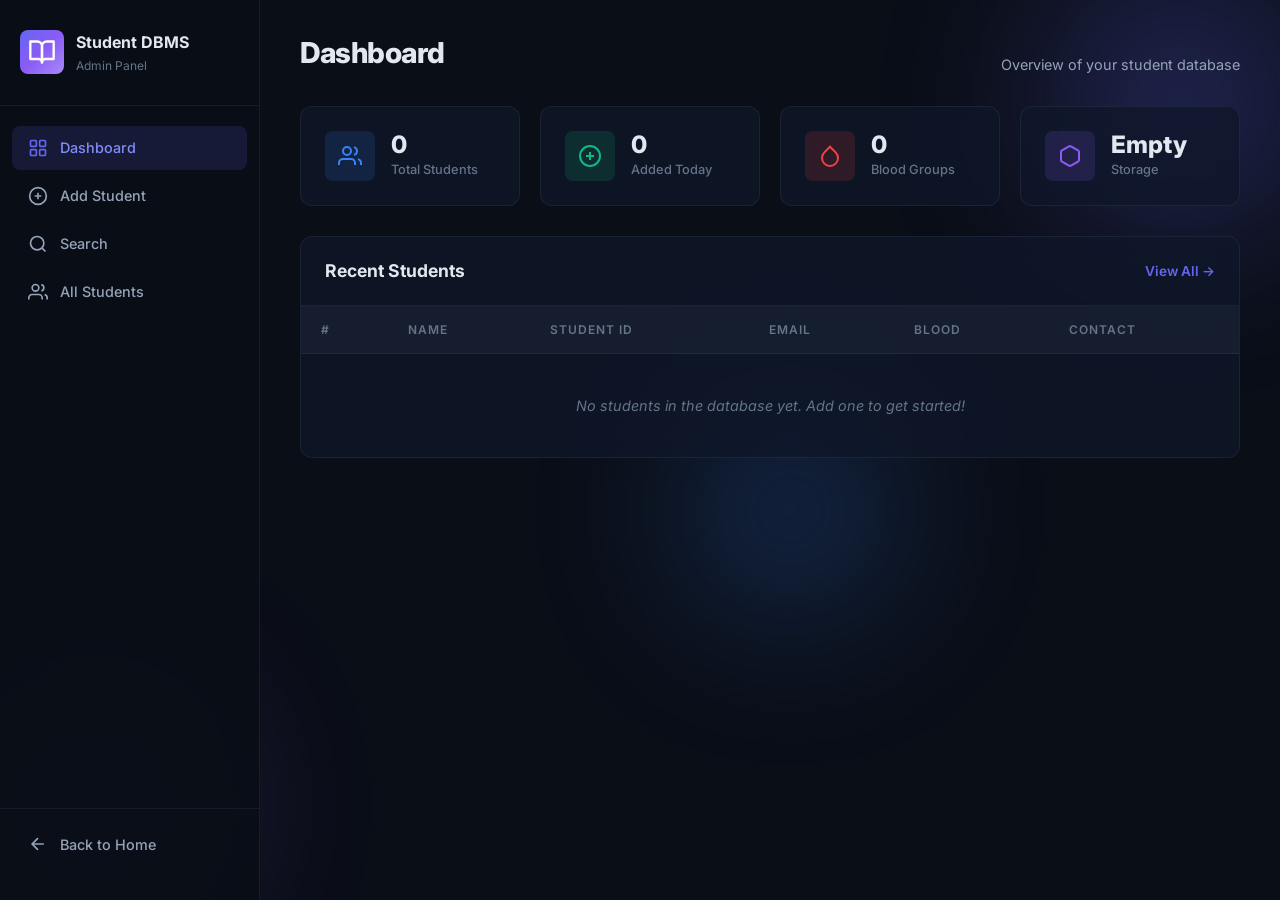
<file: frontend/dashboard.html>
<!DOCTYPE html>
<html lang="en">
<head>
    <meta charset="UTF-8">
    <meta name="viewport" content="width=device-width, initial-scale=1.0">
    <meta name="description" content="Admin Dashboard — Student Database Management System. Manage student records with full CRUD operations.">
    <title>Admin Dashboard | Student DBMS</title>
    <link rel="preconnect" href="https://fonts.googleapis.com">
    <link rel="preconnect" href="https://fonts.gstatic.com" crossorigin>
    <link href="https://fonts.googleapis.com/css2?family=Inter:wght@300;400;500;600;700;800&display=swap" rel="stylesheet">
    <link rel="stylesheet" href="css/style.css">
</head>
<body class="dashboard-page">

    <!-- Animated Background -->
    <div class="bg-animation">
        <div class="bg-orb bg-orb-1"></div>
        <div class="bg-orb bg-orb-2"></div>
        <div class="bg-orb bg-orb-3"></div>
    </div>

    <!-- Sidebar Navigation -->
    <aside class="sidebar" id="sidebar">
        <div class="sidebar-header">
            <div class="sidebar-logo">
                <svg width="28" height="28" viewBox="0 0 24 24" fill="none" stroke="currentColor" stroke-width="2" stroke-linecap="round" stroke-linejoin="round">
                    <path d="M2 3h6a4 4 0 0 1 4 4v14a3 3 0 0 0-3-3H2z"/>
                    <path d="M22 3h-6a4 4 0 0 0-4 4v14a3 3 0 0 1 3-3h7z"/>
                </svg>
            </div>
            <div>
                <h2 class="sidebar-title">Student DBMS</h2>
                <p class="sidebar-sub">Admin Panel</p>
            </div>
        </div>

        <nav class="sidebar-nav">
            <button class="nav-item active" data-section="dashboard" id="nav-dashboard">
                <svg width="20" height="20" viewBox="0 0 24 24" fill="none" stroke="currentColor" stroke-width="2"><rect x="3" y="3" width="7" height="7" rx="1"/><rect x="14" y="3" width="7" height="7" rx="1"/><rect x="3" y="14" width="7" height="7" rx="1"/><rect x="14" y="14" width="7" height="7" rx="1"/></svg>
                <span>Dashboard</span>
            </button>
            <button class="nav-item" data-section="add" id="nav-add">
                <svg width="20" height="20" viewBox="0 0 24 24" fill="none" stroke="currentColor" stroke-width="2"><circle cx="12" cy="12" r="10"/><path d="M12 8v8M8 12h8"/></svg>
                <span>Add Student</span>
            </button>
            <button class="nav-item" data-section="search" id="nav-search">
                <svg width="20" height="20" viewBox="0 0 24 24" fill="none" stroke="currentColor" stroke-width="2"><circle cx="11" cy="11" r="8"/><path d="m21 21-4.35-4.35"/></svg>
                <span>Search</span>
            </button>
            <button class="nav-item" data-section="all" id="nav-all">
                <svg width="20" height="20" viewBox="0 0 24 24" fill="none" stroke="currentColor" stroke-width="2"><path d="M17 21v-2a4 4 0 0 0-4-4H5a4 4 0 0 0-4 4v2"/><circle cx="9" cy="7" r="4"/><path d="M23 21v-2a4 4 0 0 0-3-3.87"/><path d="M16 3.13a4 4 0 0 1 0 7.75"/></svg>
                <span>All Students</span>
            </button>
        </nav>

        <div class="sidebar-footer">
            <a href="index.html" class="nav-item" id="nav-back">
                <svg width="20" height="20" viewBox="0 0 24 24" fill="none" stroke="currentColor" stroke-width="2"><path d="M19 12H5M12 19l-7-7 7-7"/></svg>
                <span>Back to Home</span>
            </a>
        </div>
    </aside>

    <!-- Main Content -->
    <main class="main-content" id="main-content">

        <!-- ═══════════════════ DASHBOARD SECTION ═══════════════════ -->
        <section class="section active" id="section-dashboard">
            <div class="section-header">
                <h1>Dashboard</h1>
                <p class="section-desc">Overview of your student database</p>
            </div>

            <div class="stats-grid">
                <div class="stat-card" id="stat-total">
                    <div class="stat-icon stat-icon-blue">
                        <svg width="24" height="24" viewBox="0 0 24 24" fill="none" stroke="currentColor" stroke-width="2"><path d="M17 21v-2a4 4 0 0 0-4-4H5a4 4 0 0 0-4 4v2"/><circle cx="9" cy="7" r="4"/><path d="M23 21v-2a4 4 0 0 0-3-3.87"/><path d="M16 3.13a4 4 0 0 1 0 7.75"/></svg>
                    </div>
                    <div class="stat-info">
                        <span class="stat-number" id="total-count">0</span>
                        <span class="stat-label">Total Students</span>
                    </div>
                </div>

                <div class="stat-card" id="stat-recent">
                    <div class="stat-icon stat-icon-green">
                        <svg width="24" height="24" viewBox="0 0 24 24" fill="none" stroke="currentColor" stroke-width="2"><circle cx="12" cy="12" r="10"/><path d="M12 8v8M8 12h8"/></svg>
                    </div>
                    <div class="stat-info">
                        <span class="stat-number" id="recent-count">0</span>
                        <span class="stat-label">Added Today</span>
                    </div>
                </div>

                <div class="stat-card" id="stat-blood">
                    <div class="stat-icon stat-icon-red">
                        <svg width="24" height="24" viewBox="0 0 24 24" fill="none" stroke="currentColor" stroke-width="2"><path d="M12 2.69l5.66 5.66a8 8 0 1 1-11.31 0z"/></svg>
                    </div>
                    <div class="stat-info">
                        <span class="stat-number" id="blood-groups">0</span>
                        <span class="stat-label">Blood Groups</span>
                    </div>
                </div>

                <div class="stat-card" id="stat-storage">
                    <div class="stat-icon stat-icon-purple">
                        <svg width="24" height="24" viewBox="0 0 24 24" fill="none" stroke="currentColor" stroke-width="2"><path d="M21 16V8a2 2 0 0 0-1-1.73l-7-4a2 2 0 0 0-2 0l-7 4A2 2 0 0 0 3 8v8a2 2 0 0 0 1 1.73l7 4a2 2 0 0 0 2 0l7-4A2 2 0 0 0 21 16z"/></svg>
                    </div>
                    <div class="stat-info">
                        <span class="stat-number" id="storage-status">Active</span>
                        <span class="stat-label">Storage</span>
                    </div>
                </div>
            </div>

            <!-- Recent Students Table -->
            <div class="table-card">
                <div class="table-header">
                    <h3>Recent Students</h3>
                    <button class="btn-ghost" id="btn-view-all" onclick="switchSection('all')">View All →</button>
                </div>
                <div class="table-wrapper">
                    <table id="recent-table">
                        <thead>
                            <tr>
                                <th>#</th>
                                <th>Name</th>
                                <th>Student ID</th>
                                <th>Email</th>
                                <th>Blood</th>
                                <th>Contact</th>
                            </tr>
                        </thead>
                        <tbody id="recent-table-body">
                            <tr class="empty-row">
                                <td colspan="6">No students in the database yet. Add one to get started!</td>
                            </tr>
                        </tbody>
                    </table>
                </div>
            </div>
        </section>

        <!-- ═══════════════════ ADD STUDENT SECTION ═══════════════════ -->
        <section class="section" id="section-add">
            <div class="section-header">
                <h1>Add Student</h1>
                <p class="section-desc">Register a new student in the database</p>
            </div>

            <div class="form-card">
                <form id="add-student-form" autocomplete="off">
                    <div class="form-grid">
                        <div class="form-group">
                            <label for="input-name">Full Name</label>
                            <input type="text" id="input-name" placeholder="e.g. MD. Emon Hossain" required minlength="2" maxlength="99">
                            <span class="form-hint">Enter the student's full name</span>
                        </div>

                        <div class="form-group">
                            <label for="input-id">Student ID</label>
                            <input type="text" id="input-id" placeholder="e.g. 232-15-818" required>
                            <span class="form-hint">Unique university ID</span>
                        </div>

                        <div class="form-group">
                            <label for="input-email">DIU Email</label>
                            <input type="email" id="input-email" placeholder="e.g. emon@diu.edu.bd" required>
                            <span class="form-hint">Must end with @diu.edu.bd</span>
                        </div>

                        <div class="form-group">
                            <label for="input-blood">Blood Group</label>
                            <select id="input-blood" required>
                                <option value="" disabled selected>Select blood group</option>
                                <option value="A+">A+</option>
                                <option value="A-">A-</option>
                                <option value="B+">B+</option>
                                <option value="B-">B-</option>
                                <option value="AB+">AB+</option>
                                <option value="AB-">AB-</option>
                                <option value="O+">O+</option>
                                <option value="O-">O-</option>
                            </select>
                            <span class="form-hint">Select from valid blood groups</span>
                        </div>

                        <div class="form-group full-width">
                            <label for="input-contact">Contact Number</label>
                            <input type="tel" id="input-contact" placeholder="e.g. +8801712345678" required minlength="7" maxlength="19">
                            <span class="form-hint">Digits, + and - only. Min 7 characters.</span>
                        </div>
                    </div>

                    <div class="form-actions">
                        <button type="reset" class="btn-secondary" id="btn-reset">
                            <svg width="16" height="16" viewBox="0 0 24 24" fill="none" stroke="currentColor" stroke-width="2"><path d="M3 12a9 9 0 1 0 9-9 9.75 9.75 0 0 0-6.74 2.74L3 8"/><path d="M3 3v5h5"/></svg>
                            Clear
                        </button>
                        <button type="submit" class="btn-primary" id="btn-add-student">
                            <svg width="16" height="16" viewBox="0 0 24 24" fill="none" stroke="currentColor" stroke-width="2"><circle cx="12" cy="12" r="10"/><path d="M12 8v8M8 12h8"/></svg>
                            Add Student
                        </button>
                    </div>
                </form>
            </div>
        </section>

        <!-- ═══════════════════ SEARCH SECTION ═══════════════════ -->
        <section class="section" id="section-search">
            <div class="section-header">
                <h1>Search Student</h1>
                <p class="section-desc">Find a student by their ID</p>
            </div>

            <div class="search-card">
                <div class="search-bar">
                    <svg width="20" height="20" viewBox="0 0 24 24" fill="none" stroke="currentColor" stroke-width="2"><circle cx="11" cy="11" r="8"/><path d="m21 21-4.35-4.35"/></svg>
                    <input type="text" id="search-input" placeholder="Enter Student ID to search..." autofocus>
                    <button class="btn-primary btn-sm" id="btn-search" onclick="searchStudent()">Search</button>
                </div>
            </div>

            <div id="search-result" class="search-result" style="display:none;"></div>
        </section>

        <!-- ═══════════════════ ALL STUDENTS SECTION ═══════════════════ -->
        <section class="section" id="section-all">
            <div class="section-header">
                <div>
                    <h1>All Students</h1>
                    <p class="section-desc">Complete database records</p>
                </div>
                <div class="header-actions">
                    <div class="search-mini">
                        <svg width="16" height="16" viewBox="0 0 24 24" fill="none" stroke="currentColor" stroke-width="2"><circle cx="11" cy="11" r="8"/><path d="m21 21-4.35-4.35"/></svg>
                        <input type="text" id="filter-input" placeholder="Filter records..." oninput="filterStudents()">
                    </div>
                </div>
            </div>

            <div class="table-card">
                <div class="table-wrapper">
                    <table id="all-students-table">
                        <thead>
                            <tr>
                                <th>#</th>
                                <th>Name</th>
                                <th>Student ID</th>
                                <th>Email</th>
                                <th>Blood Group</th>
                                <th>Contact</th>
                                <th>Actions</th>
                            </tr>
                        </thead>
                        <tbody id="all-students-body">
                            <tr class="empty-row">
                                <td colspan="7">No students found. Add a student to see records here.</td>
                            </tr>
                        </tbody>
                    </table>
                </div>
            </div>
        </section>

    </main>

    <!-- Toast Container -->
    <div class="toast-container" id="toast-container"></div>

    <!-- Edit Modal -->
    <div class="modal-overlay" id="edit-modal" style="display:none;">
        <div class="modal-card">
            <div class="modal-header">
                <h2>Edit Student</h2>
                <button class="modal-close" id="modal-close" onclick="closeModal()">×</button>
            </div>
            <form id="edit-student-form" autocomplete="off">
                <input type="hidden" id="edit-original-id">
                <div class="form-grid">
                    <div class="form-group">
                        <label for="edit-name">Full Name</label>
                        <input type="text" id="edit-name" required>
                    </div>
                    <div class="form-group">
                        <label for="edit-id">Student ID</label>
                        <input type="text" id="edit-id" required>
                    </div>
                    <div class="form-group">
                        <label for="edit-email">DIU Email</label>
                        <input type="email" id="edit-email" required>
                    </div>
                    <div class="form-group">
                        <label for="edit-blood">Blood Group</label>
                        <select id="edit-blood" required>
                            <option value="A+">A+</option>
                            <option value="A-">A-</option>
                            <option value="B+">B+</option>
                            <option value="B-">B-</option>
                            <option value="AB+">AB+</option>
                            <option value="AB-">AB-</option>
                            <option value="O+">O+</option>
                            <option value="O-">O-</option>
                        </select>
                    </div>
                    <div class="form-group full-width">
                        <label for="edit-contact">Contact Number</label>
                        <input type="tel" id="edit-contact" required>
                    </div>
                </div>
                <div class="form-actions">
                    <button type="button" class="btn-secondary" onclick="closeModal()">Cancel</button>
                    <button type="submit" class="btn-primary">Save Changes</button>
                </div>
            </form>
        </div>
    </div>

    <!-- Delete Confirmation Modal -->
    <div class="modal-overlay" id="delete-modal" style="display:none;">
        <div class="modal-card modal-sm">
            <div class="modal-header">
                <h2>Confirm Delete</h2>
                <button class="modal-close" onclick="closeDeleteModal()">×</button>
            </div>
            <p class="modal-body-text">Are you sure you want to delete this student record? This action cannot be undone.</p>
            <p class="delete-student-name" id="delete-student-name"></p>
            <div class="form-actions">
                <button type="button" class="btn-secondary" onclick="closeDeleteModal()">Cancel</button>
                <button type="button" class="btn-danger" id="btn-confirm-delete">Delete</button>
            </div>
        </div>
    </div>

    <script src="js/app.js"></script>
</body>
</html>
</file>
<file: frontend/css/style.css>
/* ══════════════════════════════════════════════════════════════════
   Student Database Management System — Premium Dark Theme
   Course: CSE 124 - Data Structure Lab
   Institution: Daffodil International University
   ══════════════════════════════════════════════════════════════════ */

/* ── CSS Custom Properties (Design Tokens) ── */
:root {
    /* Colors */
    --bg-primary: #0a0e17;
    --bg-secondary: #0f172a;
    --bg-card: rgba(15, 23, 42, 0.75);
    --bg-card-hover: rgba(30, 41, 59, 0.85);
    --bg-sidebar: rgba(10, 14, 23, 0.95);
    --bg-input: rgba(30, 41, 59, 0.6);

    --text-primary: #e2e8f0;
    --text-secondary: #94a3b8;
    --text-muted: #64748b;

    --accent-primary: #6366f1;
    --accent-primary-hover: #818cf8;
    --accent-secondary: #8b5cf6;
    --accent-gradient: linear-gradient(135deg, #6366f1, #8b5cf6, #a78bfa);

    --success: #10b981;
    --success-bg: rgba(16, 185, 129, 0.15);
    --danger: #ef4444;
    --danger-bg: rgba(239, 68, 68, 0.15);
    --warning: #f59e0b;
    --info: #3b82f6;
    --info-bg: rgba(59, 130, 246, 0.15);

    --border: rgba(148, 163, 184, 0.1);
    --border-focus: rgba(99, 102, 241, 0.5);

    /* Sizing */
    --sidebar-width: 260px;
    --radius-sm: 8px;
    --radius-md: 12px;
    --radius-lg: 16px;
    --radius-xl: 24px;

    /* Shadows */
    --shadow-sm: 0 1px 3px rgba(0, 0, 0, 0.3);
    --shadow-md: 0 4px 20px rgba(0, 0, 0, 0.4);
    --shadow-lg: 0 10px 40px rgba(0, 0, 0, 0.5);
    --shadow-glow: 0 0 30px rgba(99, 102, 241, 0.3);

    /* Transitions */
    --transition-fast: 150ms ease;
    --transition-base: 250ms ease;
    --transition-slow: 400ms ease;
}

/* ── Reset & Base ── */
*, *::before, *::after {
    margin: 0;
    padding: 0;
    box-sizing: border-box;
}

html {
    font-size: 16px;
    scroll-behavior: smooth;
}

body {
    font-family: 'Inter', -apple-system, BlinkMacSystemFont, 'Segoe UI', sans-serif;
    background: var(--bg-primary);
    color: var(--text-primary);
    line-height: 1.6;
    min-height: 100vh;
    overflow-x: hidden;
    -webkit-font-smoothing: antialiased;
}

/* ══════════════════════════════════════════════════════════════
   ANIMATED BACKGROUND
   ══════════════════════════════════════════════════════════════ */

.bg-animation {
    position: fixed;
    top: 0;
    left: 0;
    width: 100%;
    height: 100%;
    z-index: 0;
    pointer-events: none;
    overflow: hidden;
}

.bg-orb {
    position: absolute;
    border-radius: 50%;
    filter: blur(80px);
    opacity: 0.4;
    animation: float 20s infinite ease-in-out;
}

.bg-orb-1 {
    width: 400px;
    height: 400px;
    background: radial-gradient(circle, #6366f1, transparent 70%);
    top: -100px;
    right: -100px;
    animation-delay: 0s;
}

.bg-orb-2 {
    width: 350px;
    height: 350px;
    background: radial-gradient(circle, #8b5cf6, transparent 70%);
    bottom: -80px;
    left: -80px;
    animation-delay: -7s;
}

.bg-orb-3 {
    width: 300px;
    height: 300px;
    background: radial-gradient(circle, #3b82f6, transparent 70%);
    top: 40%;
    left: 50%;
    animation-delay: -14s;
}

@keyframes float {
    0%, 100% { transform: translate(0, 0) scale(1); }
    25% { transform: translate(40px, -60px) scale(1.1); }
    50% { transform: translate(-30px, 40px) scale(0.95); }
    75% { transform: translate(50px, 20px) scale(1.05); }
}

/* ══════════════════════════════════════════════════════════════
   LANDING PAGE
   ══════════════════════════════════════════════════════════════ */

.landing-page {
    display: flex;
    align-items: center;
    justify-content: center;
    min-height: 100vh;
}

.landing-container {
    position: relative;
    z-index: 1;
    width: 100%;
    max-width: 600px;
    padding: 20px;
    animation: fadeInUp 0.8s ease-out;
}

.landing-card {
    background: var(--bg-card);
    backdrop-filter: blur(20px);
    -webkit-backdrop-filter: blur(20px);
    border: 1px solid var(--border);
    border-radius: var(--radius-xl);
    padding: 50px 40px;
    text-align: center;
    box-shadow: var(--shadow-lg);
}

/* Logo */
.logo-wrapper {
    position: relative;
    display: inline-block;
    margin-bottom: 30px;
}

.logo-glow {
    position: absolute;
    top: 50%;
    left: 50%;
    transform: translate(-50%, -50%);
    width: 120px;
    height: 120px;
    background: var(--accent-gradient);
    border-radius: 50%;
    filter: blur(30px);
    opacity: 0.4;
    animation: pulse 3s infinite ease-in-out;
}

.logo {
    position: relative;
    width: 80px;
    height: 80px;
    border-radius: 50%;
    object-fit: contain;
    z-index: 1;
}

/* Typography */
.landing-title {
    margin-bottom: 12px;
}

.title-line {
    display: block;
    font-size: 1.8rem;
    font-weight: 800;
    letter-spacing: -0.5px;
    line-height: 1.2;
}

.gradient-text {
    background: var(--accent-gradient);
    -webkit-background-clip: text;
    -webkit-text-fill-color: transparent;
    background-clip: text;
}

.landing-subtitle {
    font-size: 1rem;
    color: var(--text-secondary);
    margin-bottom: 4px;
}

.landing-course {
    font-size: 0.85rem;
    color: var(--text-muted);
    margin-bottom: 32px;
}

/* Enter Button */
.btn-enter {
    display: inline-flex;
    align-items: center;
    gap: 10px;
    padding: 14px 32px;
    background: var(--accent-gradient);
    color: white;
    font-family: inherit;
    font-size: 1rem;
    font-weight: 600;
    border: none;
    border-radius: var(--radius-md);
    text-decoration: none;
    cursor: pointer;
    transition: all var(--transition-base);
    box-shadow: 0 4px 20px rgba(99, 102, 241, 0.4);
}

.btn-enter:hover {
    transform: translateY(-2px);
    box-shadow: 0 8px 30px rgba(99, 102, 241, 0.6);
}

.btn-enter:active {
    transform: translateY(0);
}

/* Team Section */
.team-section {
    margin-top: 40px;
    padding-top: 30px;
    border-top: 1px solid var(--border);
}

.team-label {
    font-size: 0.75rem;
    text-transform: uppercase;
    letter-spacing: 2px;
    color: var(--text-muted);
    margin-bottom: 16px;
}

.team-grid {
    display: flex;
    flex-wrap: wrap;
    gap: 8px;
    justify-content: center;
}

.team-member {
    display: flex;
    flex-direction: column;
    align-items: center;
    gap: 2px;
    padding: 10px 14px;
    background: rgba(30, 41, 59, 0.5);
    border-radius: var(--radius-sm);
    border: 1px solid var(--border);
    transition: all var(--transition-fast);
    min-width: 140px;
}

.team-member:hover {
    background: rgba(30, 41, 59, 0.8);
    border-color: var(--accent-primary);
    transform: translateY(-2px);
}

.member-id {
    font-size: 0.7rem;
    color: var(--accent-primary);
    font-weight: 600;
    font-family: 'Courier New', monospace;
}

.member-name {
    font-size: 0.8rem;
    font-weight: 500;
    color: var(--text-primary);
}

.member-badge {
    font-size: 0.6rem;
    text-transform: uppercase;
    letter-spacing: 1px;
    color: var(--success);
    background: var(--success-bg);
    padding: 2px 8px;
    border-radius: 12px;
    margin-top: 2px;
}

/* ══════════════════════════════════════════════════════════════
   DASHBOARD PAGE LAYOUT
   ══════════════════════════════════════════════════════════════ */

.dashboard-page {
    display: flex;
}

/* ── Sidebar ── */
.sidebar {
    position: fixed;
    left: 0;
    top: 0;
    width: var(--sidebar-width);
    height: 100vh;
    background: var(--bg-sidebar);
    backdrop-filter: blur(20px);
    -webkit-backdrop-filter: blur(20px);
    border-right: 1px solid var(--border);
    display: flex;
    flex-direction: column;
    z-index: 100;
    padding: 20px 0;
}

.sidebar-header {
    display: flex;
    align-items: center;
    gap: 12px;
    padding: 10px 20px 30px;
    border-bottom: 1px solid var(--border);
    margin-bottom: 10px;
}

.sidebar-logo {
    width: 44px;
    height: 44px;
    background: var(--accent-gradient);
    border-radius: var(--radius-sm);
    display: flex;
    align-items: center;
    justify-content: center;
    color: white;
    flex-shrink: 0;
}

.sidebar-title {
    font-size: 1rem;
    font-weight: 700;
    color: var(--text-primary);
}

.sidebar-sub {
    font-size: 0.75rem;
    color: var(--text-muted);
}

.sidebar-nav {
    flex: 1;
    padding: 10px 12px;
    display: flex;
    flex-direction: column;
    gap: 4px;
}

.nav-item {
    display: flex;
    align-items: center;
    gap: 12px;
    padding: 12px 16px;
    background: transparent;
    color: var(--text-secondary);
    border: none;
    border-radius: var(--radius-sm);
    cursor: pointer;
    font-family: inherit;
    font-size: 0.9rem;
    font-weight: 500;
    transition: all var(--transition-fast);
    text-decoration: none;
    width: 100%;
    text-align: left;
}

.nav-item:hover {
    background: rgba(99, 102, 241, 0.1);
    color: var(--text-primary);
}

.nav-item.active {
    background: rgba(99, 102, 241, 0.15);
    color: var(--accent-primary-hover);
}

.nav-item.active svg {
    color: var(--accent-primary);
}

.sidebar-footer {
    padding: 12px;
    border-top: 1px solid var(--border);
    margin-top: auto;
}

/* ── Main Content Area ── */
.main-content {
    margin-left: var(--sidebar-width);
    flex: 1;
    padding: 30px 40px;
    position: relative;
    z-index: 1;
    min-height: 100vh;
}

/* ── Sections ── */
.section {
    display: none;
    animation: fadeInUp 0.4s ease-out;
}

.section.active {
    display: block;
}

.section-header {
    margin-bottom: 30px;
    display: flex;
    justify-content: space-between;
    align-items: flex-end;
    flex-wrap: wrap;
    gap: 16px;
}

.section-header h1 {
    font-size: 1.8rem;
    font-weight: 800;
    letter-spacing: -0.5px;
}

.section-desc {
    font-size: 0.9rem;
    color: var(--text-secondary);
    margin-top: 4px;
}

/* ══════════════════════════════════════════════════════════════
   STATS CARDS
   ══════════════════════════════════════════════════════════════ */

.stats-grid {
    display: grid;
    grid-template-columns: repeat(auto-fit, minmax(220px, 1fr));
    gap: 20px;
    margin-bottom: 30px;
}

.stat-card {
    background: var(--bg-card);
    backdrop-filter: blur(10px);
    border: 1px solid var(--border);
    border-radius: var(--radius-md);
    padding: 24px;
    display: flex;
    align-items: center;
    gap: 16px;
    transition: all var(--transition-base);
}

.stat-card:hover {
    background: var(--bg-card-hover);
    transform: translateY(-2px);
    box-shadow: var(--shadow-md);
}

.stat-icon {
    width: 50px;
    height: 50px;
    border-radius: var(--radius-sm);
    display: flex;
    align-items: center;
    justify-content: center;
    flex-shrink: 0;
}

.stat-icon-blue { background: var(--info-bg); color: var(--info); }
.stat-icon-green { background: var(--success-bg); color: var(--success); }
.stat-icon-red { background: var(--danger-bg); color: var(--danger); }
.stat-icon-purple { background: rgba(139, 92, 246, 0.15); color: var(--accent-secondary); }

.stat-info {
    display: flex;
    flex-direction: column;
}

.stat-number {
    font-size: 1.5rem;
    font-weight: 800;
    line-height: 1.2;
}

.stat-label {
    font-size: 0.8rem;
    color: var(--text-muted);
    font-weight: 500;
}

/* ══════════════════════════════════════════════════════════════
   DATA TABLE
   ══════════════════════════════════════════════════════════════ */

.table-card {
    background: var(--bg-card);
    backdrop-filter: blur(10px);
    border: 1px solid var(--border);
    border-radius: var(--radius-md);
    overflow: hidden;
}

.table-header {
    display: flex;
    justify-content: space-between;
    align-items: center;
    padding: 20px 24px;
    border-bottom: 1px solid var(--border);
}

.table-header h3 {
    font-size: 1.1rem;
    font-weight: 700;
}

.btn-ghost {
    background: none;
    border: none;
    color: var(--accent-primary);
    font-family: inherit;
    font-size: 0.85rem;
    font-weight: 600;
    cursor: pointer;
    transition: color var(--transition-fast);
}

.btn-ghost:hover {
    color: var(--accent-primary-hover);
}

.table-wrapper {
    overflow-x: auto;
}

table {
    width: 100%;
    border-collapse: collapse;
}

thead {
    background: rgba(30, 41, 59, 0.5);
}

th {
    padding: 14px 20px;
    text-align: left;
    font-size: 0.75rem;
    font-weight: 600;
    text-transform: uppercase;
    letter-spacing: 1px;
    color: var(--text-muted);
    white-space: nowrap;
}

td {
    padding: 14px 20px;
    font-size: 0.9rem;
    border-top: 1px solid var(--border);
    white-space: nowrap;
}

tbody tr {
    transition: background var(--transition-fast);
}

tbody tr:hover {
    background: rgba(99, 102, 241, 0.05);
}

.empty-row td {
    text-align: center;
    padding: 40px 20px;
    color: var(--text-muted);
    font-style: italic;
}

/* Action Buttons */
.action-btns {
    display: flex;
    gap: 8px;
}

.btn-icon {
    width: 34px;
    height: 34px;
    border-radius: var(--radius-sm);
    border: 1px solid var(--border);
    background: transparent;
    color: var(--text-secondary);
    cursor: pointer;
    display: flex;
    align-items: center;
    justify-content: center;
    transition: all var(--transition-fast);
}

.btn-icon-edit:hover {
    background: var(--info-bg);
    color: var(--info);
    border-color: var(--info);
}

.btn-icon-delete:hover {
    background: var(--danger-bg);
    color: var(--danger);
    border-color: var(--danger);
}

/* ══════════════════════════════════════════════════════════════
   FORM STYLING
   ══════════════════════════════════════════════════════════════ */

.form-card {
    background: var(--bg-card);
    backdrop-filter: blur(10px);
    border: 1px solid var(--border);
    border-radius: var(--radius-md);
    padding: 32px;
}

.form-grid {
    display: grid;
    grid-template-columns: 1fr 1fr;
    gap: 20px;
}

.form-group {
    display: flex;
    flex-direction: column;
    gap: 6px;
}

.form-group.full-width {
    grid-column: 1 / -1;
}

label {
    font-size: 0.85rem;
    font-weight: 600;
    color: var(--text-secondary);
}

input, select {
    padding: 12px 16px;
    background: var(--bg-input);
    border: 1px solid var(--border);
    border-radius: var(--radius-sm);
    color: var(--text-primary);
    font-family: inherit;
    font-size: 0.9rem;
    transition: all var(--transition-fast);
    outline: none;
}

input:focus, select:focus {
    border-color: var(--accent-primary);
    box-shadow: 0 0 0 3px rgba(99, 102, 241, 0.15);
}

input::placeholder {
    color: var(--text-muted);
}

select {
    cursor: pointer;
    appearance: none;
    background-image: url("data:image/svg+xml,%3Csvg xmlns='http://www.w3.org/2000/svg' width='16' height='16' viewBox='0 0 24 24' fill='none' stroke='%2394a3b8' stroke-width='2'%3E%3Cpath d='m6 9 6 6 6-6'/%3E%3C/svg%3E");
    background-repeat: no-repeat;
    background-position: right 12px center;
    padding-right: 40px;
}

select option {
    background: var(--bg-secondary);
    color: var(--text-primary);
}

.form-hint {
    font-size: 0.75rem;
    color: var(--text-muted);
}

.form-actions {
    display: flex;
    justify-content: flex-end;
    gap: 12px;
    margin-top: 28px;
    padding-top: 20px;
    border-top: 1px solid var(--border);
}

/* Buttons */
.btn-primary {
    display: inline-flex;
    align-items: center;
    gap: 8px;
    padding: 12px 24px;
    background: var(--accent-gradient);
    color: white;
    font-family: inherit;
    font-size: 0.9rem;
    font-weight: 600;
    border: none;
    border-radius: var(--radius-sm);
    cursor: pointer;
    transition: all var(--transition-base);
    box-shadow: 0 2px 10px rgba(99, 102, 241, 0.3);
}

.btn-primary:hover {
    transform: translateY(-1px);
    box-shadow: 0 4px 20px rgba(99, 102, 241, 0.5);
}

.btn-sm {
    padding: 8px 16px;
    font-size: 0.85rem;
}

.btn-secondary {
    display: inline-flex;
    align-items: center;
    gap: 8px;
    padding: 12px 24px;
    background: transparent;
    color: var(--text-secondary);
    font-family: inherit;
    font-size: 0.9rem;
    font-weight: 500;
    border: 1px solid var(--border);
    border-radius: var(--radius-sm);
    cursor: pointer;
    transition: all var(--transition-fast);
}

.btn-secondary:hover {
    background: rgba(30, 41, 59, 0.5);
    color: var(--text-primary);
}

.btn-danger {
    display: inline-flex;
    align-items: center;
    gap: 8px;
    padding: 12px 24px;
    background: var(--danger);
    color: white;
    font-family: inherit;
    font-size: 0.9rem;
    font-weight: 600;
    border: none;
    border-radius: var(--radius-sm);
    cursor: pointer;
    transition: all var(--transition-base);
}

.btn-danger:hover {
    background: #dc2626;
    transform: translateY(-1px);
}

/* ══════════════════════════════════════════════════════════════
   SEARCH
   ══════════════════════════════════════════════════════════════ */

.search-card {
    background: var(--bg-card);
    backdrop-filter: blur(10px);
    border: 1px solid var(--border);
    border-radius: var(--radius-md);
    padding: 8px;
    margin-bottom: 24px;
}

.search-bar {
    display: flex;
    align-items: center;
    gap: 12px;
    padding: 8px 16px;
    color: var(--text-muted);
}

.search-bar input {
    flex: 1;
    background: transparent;
    border: none;
    font-size: 1rem;
}

.search-bar input:focus {
    box-shadow: none;
}

.search-result {
    animation: fadeInUp 0.3s ease-out;
}

.result-card {
    background: var(--bg-card);
    backdrop-filter: blur(10px);
    border: 1px solid var(--border);
    border-radius: var(--radius-md);
    padding: 28px;
}

.result-card h3 {
    font-size: 1.1rem;
    margin-bottom: 16px;
    color: var(--success);
}

.result-fields {
    display: grid;
    grid-template-columns: 1fr 1fr;
    gap: 16px;
}

.result-field {
    display: flex;
    flex-direction: column;
    gap: 4px;
}

.result-field .field-label {
    font-size: 0.75rem;
    text-transform: uppercase;
    letter-spacing: 1px;
    color: var(--text-muted);
    font-weight: 600;
}

.result-field .field-value {
    font-size: 1rem;
    font-weight: 500;
}

.result-not-found {
    background: var(--danger-bg);
    border: 1px solid rgba(239, 68, 68, 0.2);
    border-radius: var(--radius-md);
    padding: 28px;
    text-align: center;
    color: var(--danger);
}

/* ── Filter mini-bar ── */
.header-actions {
    display: flex;
    gap: 12px;
}

.search-mini {
    display: flex;
    align-items: center;
    gap: 8px;
    padding: 8px 14px;
    background: var(--bg-card);
    border: 1px solid var(--border);
    border-radius: var(--radius-sm);
    color: var(--text-muted);
}

.search-mini input {
    background: transparent;
    border: none;
    padding: 4px;
    font-size: 0.85rem;
    width: 180px;
}

.search-mini input:focus {
    box-shadow: none;
}

/* ══════════════════════════════════════════════════════════════
   MODALS
   ══════════════════════════════════════════════════════════════ */

.modal-overlay {
    position: fixed;
    top: 0;
    left: 0;
    width: 100%;
    height: 100%;
    background: rgba(0, 0, 0, 0.6);
    backdrop-filter: blur(4px);
    display: flex;
    align-items: center;
    justify-content: center;
    z-index: 1000;
    animation: fadeIn 0.2s ease-out;
}

.modal-card {
    background: var(--bg-secondary);
    border: 1px solid var(--border);
    border-radius: var(--radius-lg);
    padding: 32px;
    width: 90%;
    max-width: 560px;
    box-shadow: var(--shadow-lg);
    animation: slideUp 0.3s ease-out;
}

.modal-sm {
    max-width: 420px;
}

.modal-header {
    display: flex;
    justify-content: space-between;
    align-items: center;
    margin-bottom: 24px;
}

.modal-header h2 {
    font-size: 1.3rem;
    font-weight: 700;
}

.modal-close {
    width: 36px;
    height: 36px;
    border-radius: 50%;
    border: 1px solid var(--border);
    background: transparent;
    color: var(--text-secondary);
    font-size: 1.5rem;
    cursor: pointer;
    display: flex;
    align-items: center;
    justify-content: center;
    transition: all var(--transition-fast);
    line-height: 1;
}

.modal-close:hover {
    background: var(--danger-bg);
    color: var(--danger);
    border-color: var(--danger);
}

.modal-body-text {
    color: var(--text-secondary);
    margin-bottom: 12px;
    line-height: 1.6;
}

.delete-student-name {
    font-weight: 700;
    color: var(--text-primary);
    margin-bottom: 24px;
}

/* ══════════════════════════════════════════════════════════════
   TOAST NOTIFICATIONS
   ══════════════════════════════════════════════════════════════ */

.toast-container {
    position: fixed;
    top: 20px;
    right: 20px;
    z-index: 2000;
    display: flex;
    flex-direction: column;
    gap: 10px;
}

.toast {
    display: flex;
    align-items: center;
    gap: 12px;
    padding: 14px 20px;
    background: var(--bg-secondary);
    border: 1px solid var(--border);
    border-radius: var(--radius-sm);
    box-shadow: var(--shadow-md);
    min-width: 300px;
    max-width: 420px;
    animation: slideInRight 0.35s ease-out;
    transition: all var(--transition-base);
}

.toast.removing {
    animation: slideOutRight 0.3s ease-in forwards;
}

.toast-success { border-left: 4px solid var(--success); }
.toast-error { border-left: 4px solid var(--danger); }
.toast-info { border-left: 4px solid var(--info); }
.toast-warning { border-left: 4px solid var(--warning); }

.toast-icon {
    flex-shrink: 0;
    width: 20px;
    height: 20px;
}

.toast-success .toast-icon { color: var(--success); }
.toast-error .toast-icon { color: var(--danger); }
.toast-info .toast-icon { color: var(--info); }
.toast-warning .toast-icon { color: var(--warning); }

.toast-message {
    font-size: 0.85rem;
    font-weight: 500;
    color: var(--text-primary);
    flex: 1;
}

.toast-close {
    background: none;
    border: none;
    color: var(--text-muted);
    cursor: pointer;
    font-size: 1.2rem;
    padding: 0;
    line-height: 1;
}

/* Blood Group Badge */
.blood-badge {
    display: inline-block;
    padding: 2px 10px;
    background: var(--danger-bg);
    color: var(--danger);
    border-radius: 12px;
    font-size: 0.8rem;
    font-weight: 600;
}

/* ══════════════════════════════════════════════════════════════
   ANIMATIONS
   ══════════════════════════════════════════════════════════════ */

@keyframes fadeIn {
    from { opacity: 0; }
    to { opacity: 1; }
}

@keyframes fadeInUp {
    from { opacity: 0; transform: translateY(20px); }
    to { opacity: 1; transform: translateY(0); }
}

@keyframes slideUp {
    from { opacity: 0; transform: translateY(30px); }
    to { opacity: 1; transform: translateY(0); }
}

@keyframes slideInRight {
    from { opacity: 0; transform: translateX(100px); }
    to { opacity: 1; transform: translateX(0); }
}

@keyframes slideOutRight {
    from { opacity: 1; transform: translateX(0); }
    to { opacity: 0; transform: translateX(100px); }
}

@keyframes pulse {
    0%, 100% { opacity: 0.4; transform: translate(-50%, -50%) scale(1); }
    50% { opacity: 0.6; transform: translate(-50%, -50%) scale(1.2); }
}

/* ══════════════════════════════════════════════════════════════
   RESPONSIVE DESIGN
   ══════════════════════════════════════════════════════════════ */

@media (max-width: 1024px) {
    .stats-grid {
        grid-template-columns: repeat(2, 1fr);
    }
}

@media (max-width: 768px) {
    .sidebar {
        transform: translateX(-100%);
        transition: transform var(--transition-base);
    }

    .sidebar.open {
        transform: translateX(0);
    }

    .main-content {
        margin-left: 0;
        padding: 20px;
    }

    .form-grid {
        grid-template-columns: 1fr;
    }

    .result-fields {
        grid-template-columns: 1fr;
    }

    .stats-grid {
        grid-template-columns: 1fr;
    }

    .landing-card {
        padding: 30px 20px;
    }

    .title-line {
        font-size: 1.4rem;
    }

    .team-grid {
        flex-direction: column;
        align-items: stretch;
    }

    .table-wrapper {
        font-size: 0.8rem;
    }
}

@media (max-width: 480px) {
    .landing-card {
        padding: 24px 16px;
    }

    .title-line {
        font-size: 1.2rem;
    }

    .form-actions {
        flex-direction: column;
    }

    .form-actions button {
        width: 100%;
        justify-content: center;
    }
}
</file>
